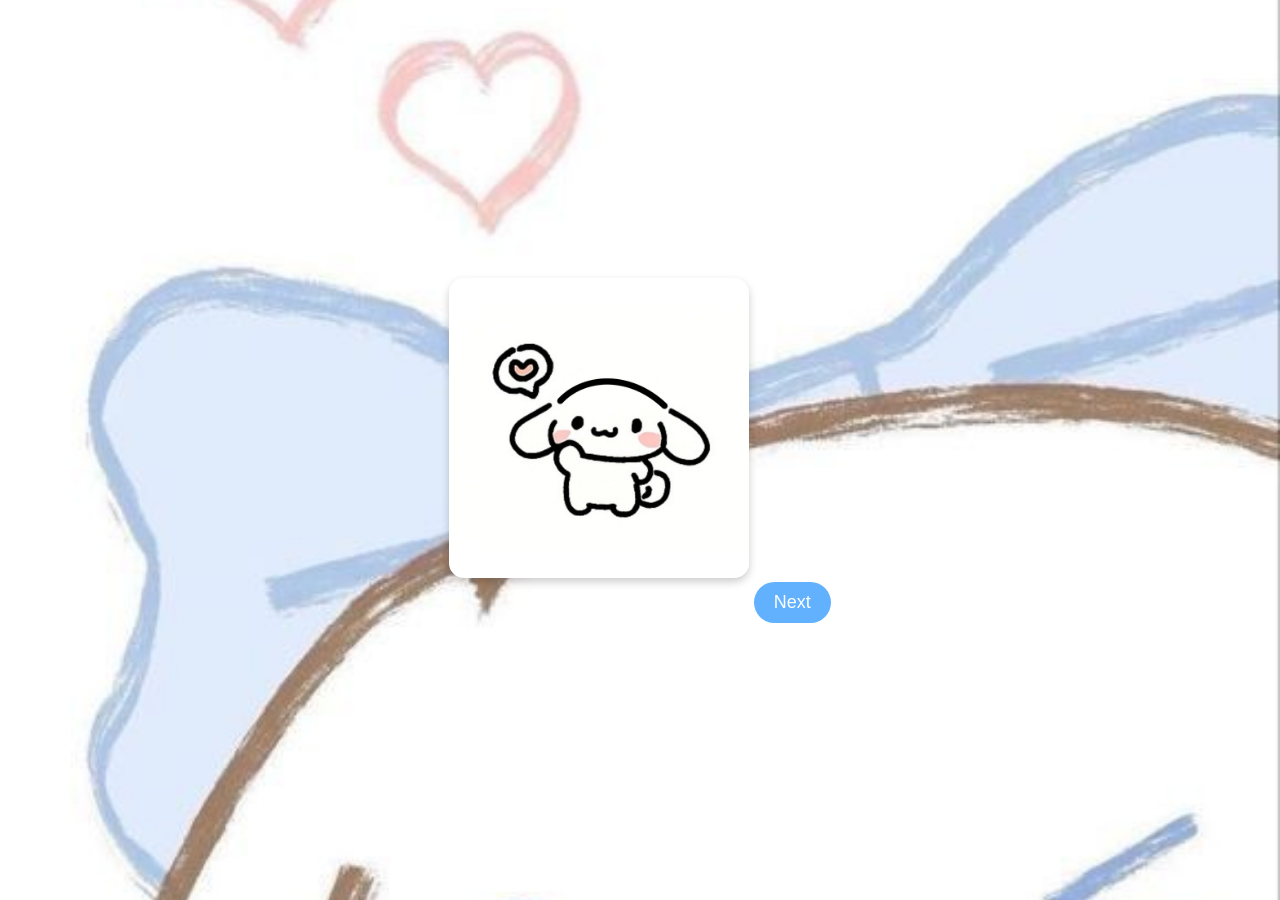
<file: index.html>
<!DOCTYPE html>
<html lang="en">
<head>
  <meta charset="UTF-8">
  <meta http-equiv="X-UA-Compatible" content="IE=Edge">
  <meta name="viewport" content="width=device-width, initial-scale=1">

  <title>My Babygirll<3</title>
  <link rel="stylesheet" href="style.css">
</head>

<body>
      <div class="container">
        <div class="image-box">
            <img src="Cat.jpg" alt="">
        </div>
        <a href="utama.html" class="next-button">Next</a>
    </div>
</body>
</html>
</file>
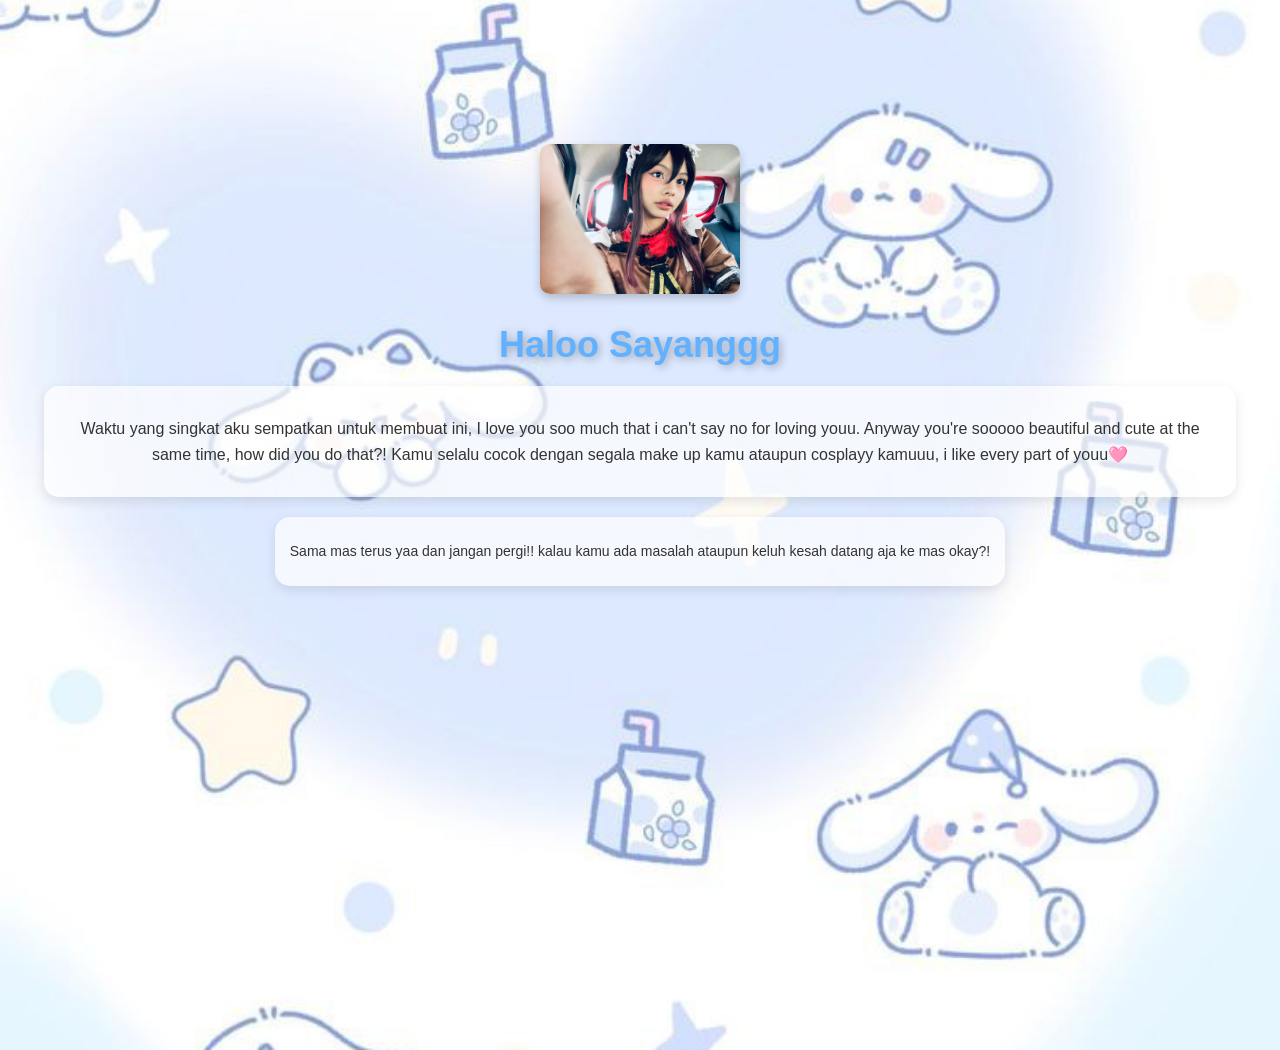
<file: utama.html>
<!DOCTYPE html>
<html>

<head>
  <meta charset="UTF-8">
  <meta name="viewport" content="width=device-width, initial-scale=1">
  <title>My sweet babyy!</title>
  <link rel="stylesheet" href="main.css">
</head>

<body>
    <audio autoplay loop>
          <source src="song.mp3" type="audio/mpeg">
          Your browser does not support the audio element.
    </audio>

    <div class="image-box">
      <img src="Mylove.jpg" alt= "My gorgeous wife">
    </div>

    <div class="title">Haloo Sayanggg</div>

    <div class="message">
      <p> Waktu yang singkat aku sempatkan untuk membuat ini, I love you soo much that i can't say no for loving youu. Anyway you're sooooo beautiful and cute at the same time, how did you do that?! Kamu selalu cocok dengan segala make up kamu ataupun cosplayy kamuuu, i like every part of youu🩷 
      </p>
    </div>
 
    <div class="message-2">
      <p>Sama mas terus yaa dan jangan pergi!! kalau kamu ada masalah ataupun keluh kesah datang aja ke mas okay?!</p>
    </div>
</body>

</html>
</file>
<file: style.css>
body, html {
            margin: 0;
            padding: 0;
            width: 100%;
            height: 100%;
            font-family: Arial, sans-serif;
        }

        body {
            background: url('Background.jpg') no-repeat center center fixed;
            background-size: cover;
            display: flex;
            justify-content: center;
            align-items: center;
        }

        .container {
            text-align: center;
            width: 100%;
        }

        .image-box {
            display: inline-block;
            width: 90%;
            max-width: 300px;
            border-radius: 15px;
            overflow: hidden;
            box-shadow: 0 4px 8px rgba(0, 0, 0, 0.2);
            margin-bottom: 30px;
        }

        .image-box img {
            width: 100%;
            display: block;
        }

        .next-button {
            display: inline-block;
            padding: 10px 20px;
            background-color: #61B1FF;
            color: white;
            border: none;
            border-radius: 25px;
            font-size: 18px;
            cursor: pointer;
            text-decoration: none;
        }

        .next-button:hover {
            background-color: #61b1ff;
        }
</file>
<file: main.css>
body, html {
            margin: 0;
            padding: 0;
            width: 100%;
            height: 100%;
            font-family: Arial, sans-serif;
            background: url('Background2.jpg') no-repeat center center fixed;
            background-size: cover;
            display: flex;
            flex-direction: column;
            align-items: center;
            justify-content: center;
            padding-bottom: 150px; 
        }
  
        .image-box{
            display: flex;
            justify-content: center;
        }

        .image-box img {
            width: 100%;
            max-width: 200px;
            margin: 10px 10px;
            border-radius: 10px;
            box-shadow: 0 4px 8px rgba(0, 0, 0, 0.2);
            display: block;
        }

        .title {
            font-size: 36px;
            font-weight: bold;
            color: #61B1FF;
            margin: 20px 0;
            text-align: center;
            text-shadow: 2px 2px 8px rgba(0, 0, 0, 0.3);
        }

        .message, .message-2 {
            font-size: 16px;
            color: #333;
            text-align: center;
            padding: 20px;
            background-color: rgba(255, 255, 255, 0.7);
            border-radius: 15px;
            box-shadow: 0 4px 12px rgba(0, 0, 0, 0.1);
            line-height: 1.6;
            max-width: 90%;
            margin: 0 10px;
        }

        .message {
            margin-bottom: 20px; 
        }

        .message-2 {
            margin-bottom: 30px; 
            font-size: 14px; 
            padding: 15px; 
        }

        .message p {
            margin: 10px 0;
        }

        .message-2 p {
            margin: 8px 0;
        }
</file>
